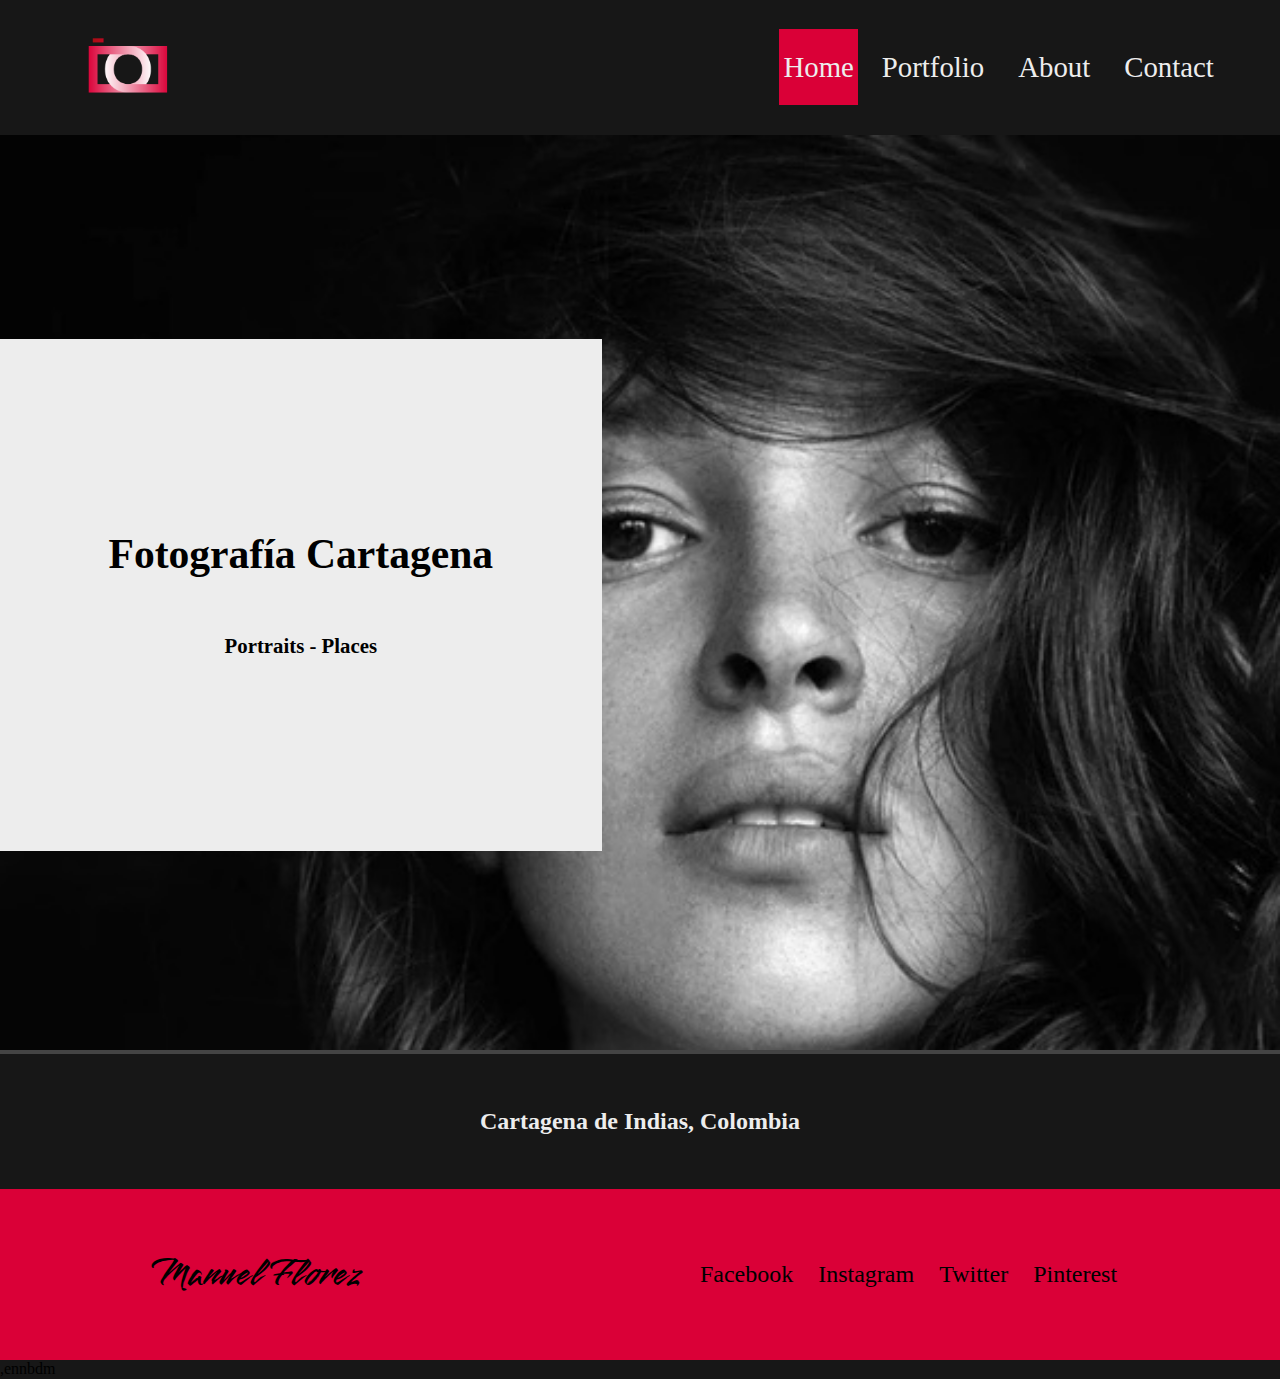
<file: index.html>
<!DOCTYPE html>
<html lang="es">
<head>
    <meta charset="UTF-8">
    <meta http-equiv="X-UA-Compatible" content="IE=edge">
    <meta name="viewport" content="width=device-width, initial-scale=1.0">
    <link rel="stylesheet" href="./styles/normalize.css">
    <link rel="stylesheet" href="./styles/style.css">
    <title>Home</title>
</head>
<body id="grid">
    <header class="border headerContainer">
        <div class="headerContainer__logo">
            <a href="#"><img src="./img/logo.png" alt="Logo"></a>
        </div>
        <nav>
            <ul>
                <li><a id="selectedPage" href="#">Home</a></li>
                <li><a href="./pages/portfolio.html">Portfolio</a></li>
                <li><a href="./pages/about.html">About</a></li>
                <li><a href="./pages/contact.html">Contact</a></li>
            </ul>
        </nav>

    </header>

    <main>
        <div class="homeContainer">
            <div class="homeContainer__image">
                <img src="./img/index.jpg" alt="">
            </div>

            <div class="homeContainer__tittle">
                <h1>Fotografía Cartagena</h1>
                <h4>Portraits - Places</h4>
            </div>
        </div>
        <div class="homeMessage">
            <h4>Cartagena de Indias, Colombia</h4>
        </div>

    </main>
    
    <footer class="border">
        <div class="footerSignature">
            <label for="">Manuel Florez</label>
        </div>
        <div class="footerSocialMedia">
            <ul>
                <li><a href=""> Facebook</a></li>
                <li><a href=""> Instagram</a></li>
                <li><a href=""> Twitter</a></li>
                <li><a href=""> Pinterest</a></li>
            </ul>
        </div>
    </footer>
</body>
</html>

,ennbdm
</file>
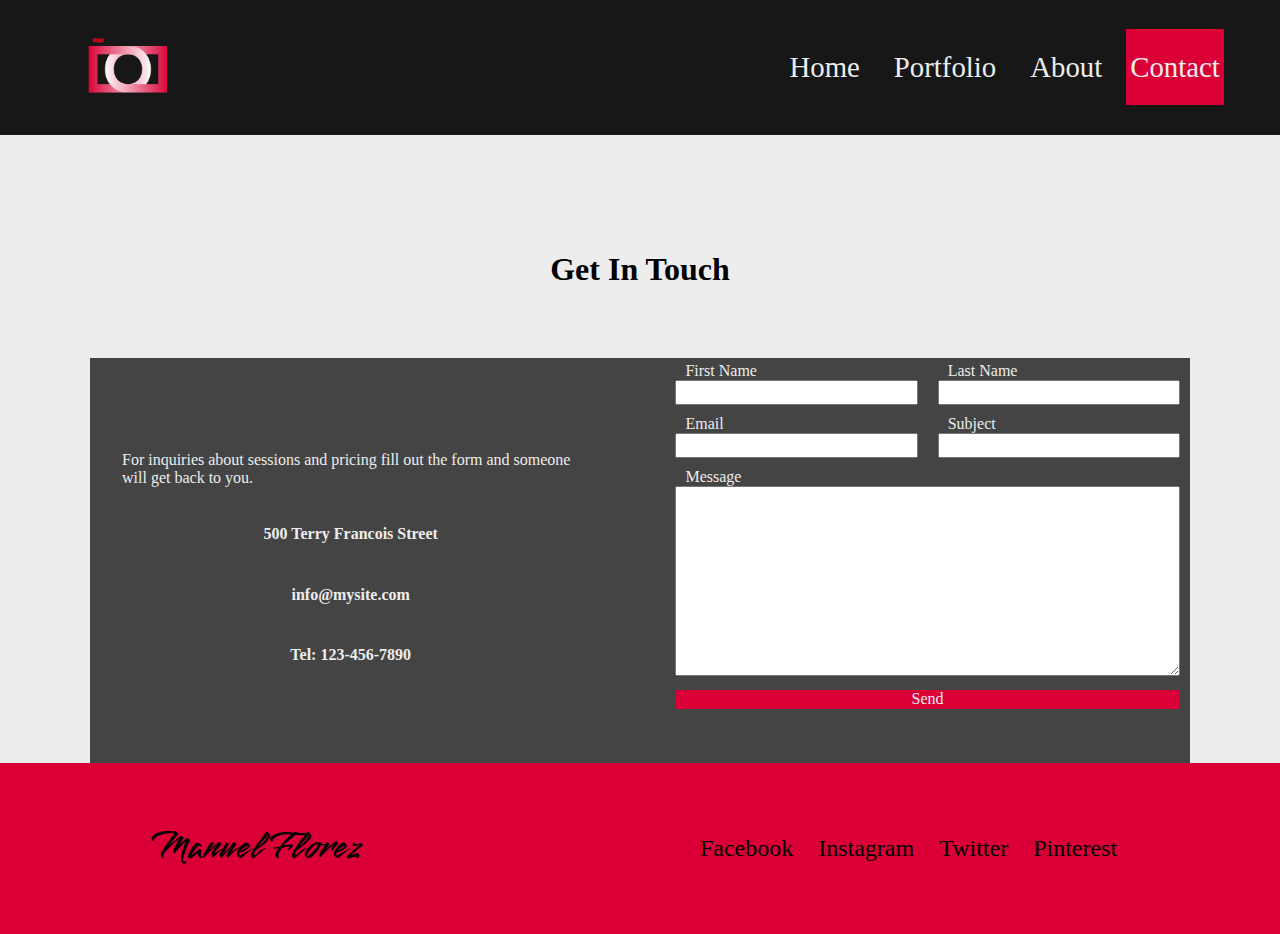
<file: pages/contact.html>
<!DOCTYPE html>
<html lang="es">
<head>
    <meta charset="UTF-8">
    <meta http-equiv="X-UA-Compatible" content="IE=edge">
    <meta name="viewport" content="width=device-width, initial-scale=1.0">
    <link rel="stylesheet" href="../styles/normalize.css">
    <link rel="stylesheet" href="../styles/style.css">
    <title>Contact</title>
</head>
<body id="grid">
    <header class="border headerContainer">
        <div class="headerContainer__logo">
            <a href="../index.html"><img src="../img/logo.png" alt="Logo"></a>
        </div>
        <nav>
            <ul>
                <li><a href="../index.html">Home</a></li>
                <li><a href="./portfolio.html">Portfolio</a></li>
                <li><a href="./about.html">About</a></li>
                <li><a id="selectedPage" href="#">Contact</a></li>
            </ul>
        </nav>
        
    </header>

    <main class="mainContact">
        
        <h1 class="contactTittle">Get In Touch</h1>
        
        <div class="contactContainer">
            <div class="contactContainer__text">
                <p>For inquiries about sessions and pricing fill out the form and someone will get back to you.</p>
                <h4>500 Terry Francois Street </h4>
                <h4>info@mysite.com</h4>
                <h4>Tel: 123-456-7890</h4>
            </div>
            <div class="contactContainer__form">
                <div class="item item1">
                    <label for="">First Name</label><br>
                    <input  type="text">
                </div>
                <div class="item item2">
                    <label for="">Last Name</label><br>
                    <input  type="text">
                </div>
                <div class="item item3">
                    <label for="">Email</label><br>
                    <input  type="email">
                    
                </div>
                <div class="item item4">
                    <label for="">Subject</label><br>
                    <input  type="text">
                </div>
                <div class="item item5">
                    <label for="">Message</label><br>
                    <textarea name="" id="" cols="30" rows="10"></textarea>
                </div>
                <div class="item item6">
                    <label for="">Send</label>
                </div>
            </div>
        </div>

    </main>

    <footer class="border">
        <div class="footerSignature">
            <label for="">Manuel Florez</label>
        </div>
        <div class="footerSocialMedia">
            <ul>
                <li><a href=""> Facebook</a></li>
                <li><a href=""> Instagram</a></li>
                <li><a href=""> Twitter</a></li>
                <li><a href=""> Pinterest</a></li>
            </ul>
        </div>
    </footer>
</body>
</html>
</file>
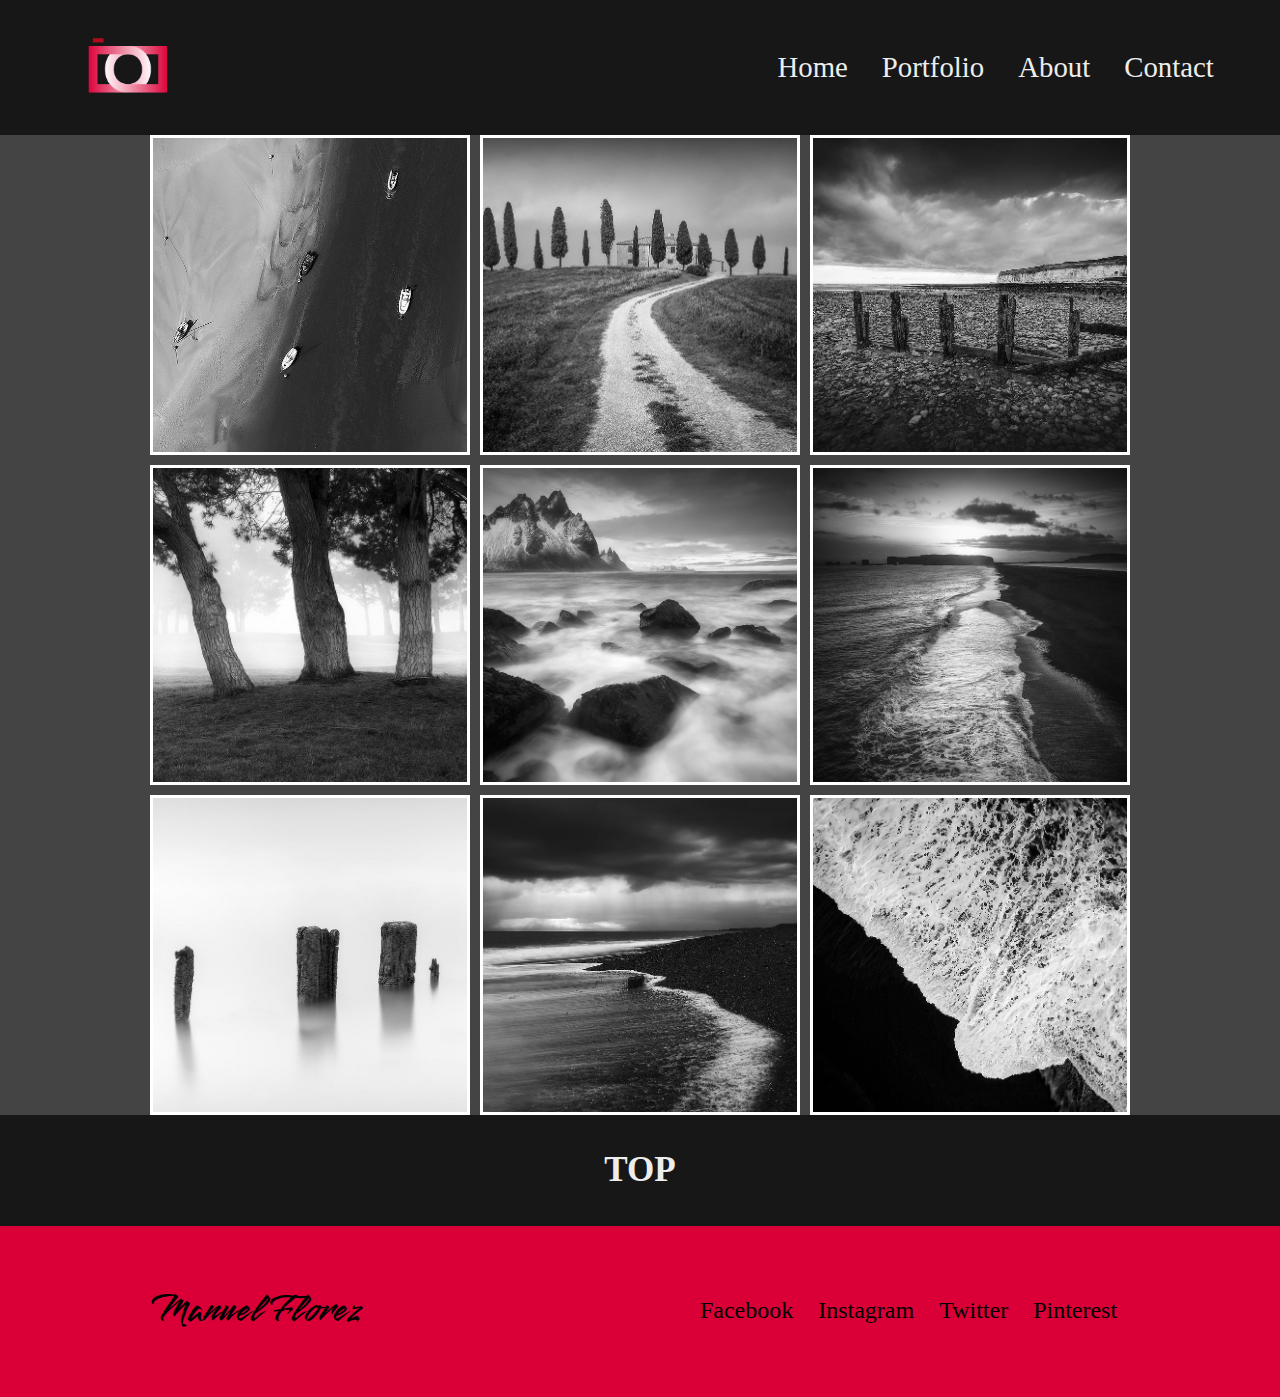
<file: pages/places.html>
<!DOCTYPE html>
<html lang="es">
<head>
    <meta charset="UTF-8">
    <meta http-equiv="X-UA-Compatible" content="IE=edge">
    <meta name="viewport" content="width=device-width, initial-scale=1.0">
    <link rel="stylesheet" href="../styles/normalize.css">
    <link rel="stylesheet" href="../styles/style.css">
    <title>Places</title>
</head>
<body id="grid">
    <header class="border headerContainer">

        <div class="headerContainer__logo">
            <a href="../index.html"><img src="../img/logo.png" alt="Logo"></a>
        </div>

        <nav>
            <ul>
                <li><a href="../index.html">Home</a></li>
                <li><a href="./portfolio.html">Portfolio</a></li>
                <li><a href="./about.html">About</a></li>
                <li><a href="./contact.html">Contact</a></li>
            </ul>
        </nav>
    </header>

    <main class="border">
        <div class="placesGaleryContainer">
            <div class="placesGaleryContainer__img">
                <div class="image image1"></div>
                <div class="image image2"></div>
                <div class="image image3"></div>
                <div class="image image4"></div>
                <div class="image image5"></div>
                <div class="image image6"></div>
                <div class="image image7"></div>
                <div class="image image8"></div>
                <div class="image image9"></div>
            </div>
        </div>
        <div class="placesBottonTop">
            <a href="#"><h3>TOP</h3></a>
        </div>
    </main>
    
    <footer class="border">
        <div class="footerSignature">
            <label for="">Manuel Florez</label>
        </div>
        <div class="footerSocialMedia">
            <ul>
                <li><a href=""> Facebook</a></li>
                <li><a href=""> Instagram</a></li>
                <li><a href=""> Twitter</a></li>
                <li><a href=""> Pinterest</a></li>
            </ul>
        </div>
    </footer>
</body>
</html>
</file>
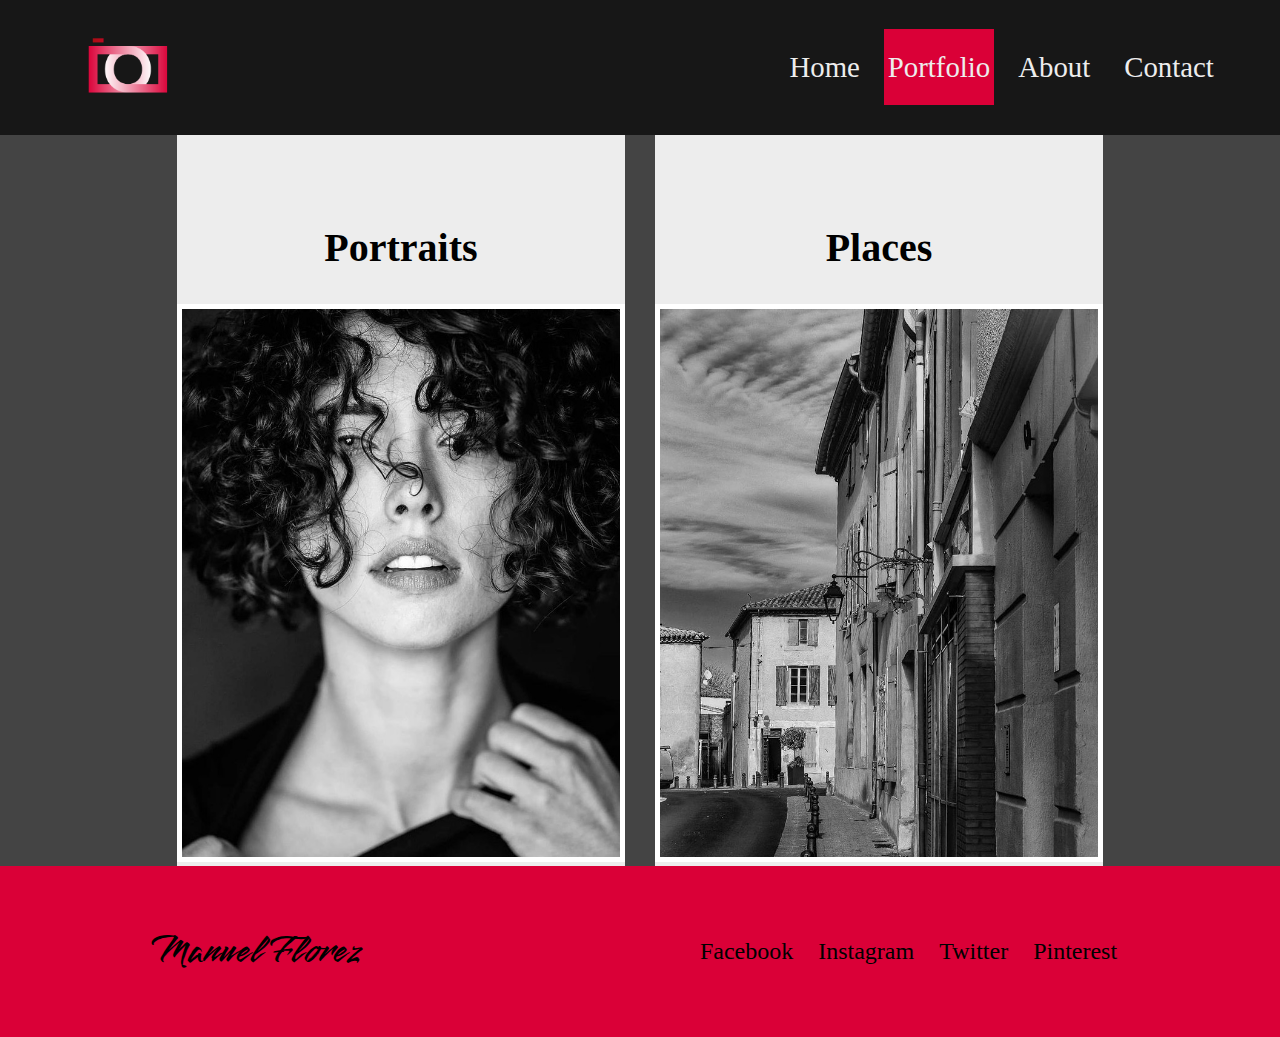
<file: pages/portfolio.html>
<!DOCTYPE html>
<html lang="es">
<head>
    <meta charset="UTF-8">
    <meta http-equiv="X-UA-Compatible" content="IE=edge">
    <meta name="viewport" content="width=device-width, initial-scale=1.0">
    <link rel="stylesheet" href="../styles/normalize.css">
    <link rel="stylesheet" href="../styles/style.css">
    <title>Portfolio</title>
</head>
<body id="grid">
    <header class="headerContainer">
        <div class="headerContainer__logo">
            <a href="../index.html"><img src="../img/logo.png" alt="Logo"></a>
        </div>
        <nav>
            <ul>
                <li><a href="../index.html">Home</a></li>
                <li><a id="selectedPage" href="#">Portfolio</a></li>
                <li><a href="./about.html">About</a></li>
                <li><a href="./contact.html">Contact</a></li>
            </ul>
        </nav>

    </header>

    <main>
        <div class="portfolioContainer">

            <div class="mainPortraitContainer">
                <h2>Portraits</h2>
                <a href="./portraits.html">
                    <img src="../img/portraits.jpg" alt="">
                </a>
            </div>
            
            <div class="mainPlaceContainer">
                <h2>Places</h2>
                <a href="./places.html">
                    <img src="../img/places.jpg" alt="">
                </a>
            </div>
        </div>
    </main>

    <footer>
        <div class="footerSignature">
            <label for="">Manuel Florez</label>
        </div>
        <div class="footerSocialMedia">
            <ul>
                <li><a href=""> Facebook</a></li>
                <li><a href=""> Instagram</a></li>
                <li><a href=""> Twitter</a></li>
                <li><a href=""> Pinterest</a></li>
            </ul>
        </div>
    </footer>
</body>
</html>
</file>
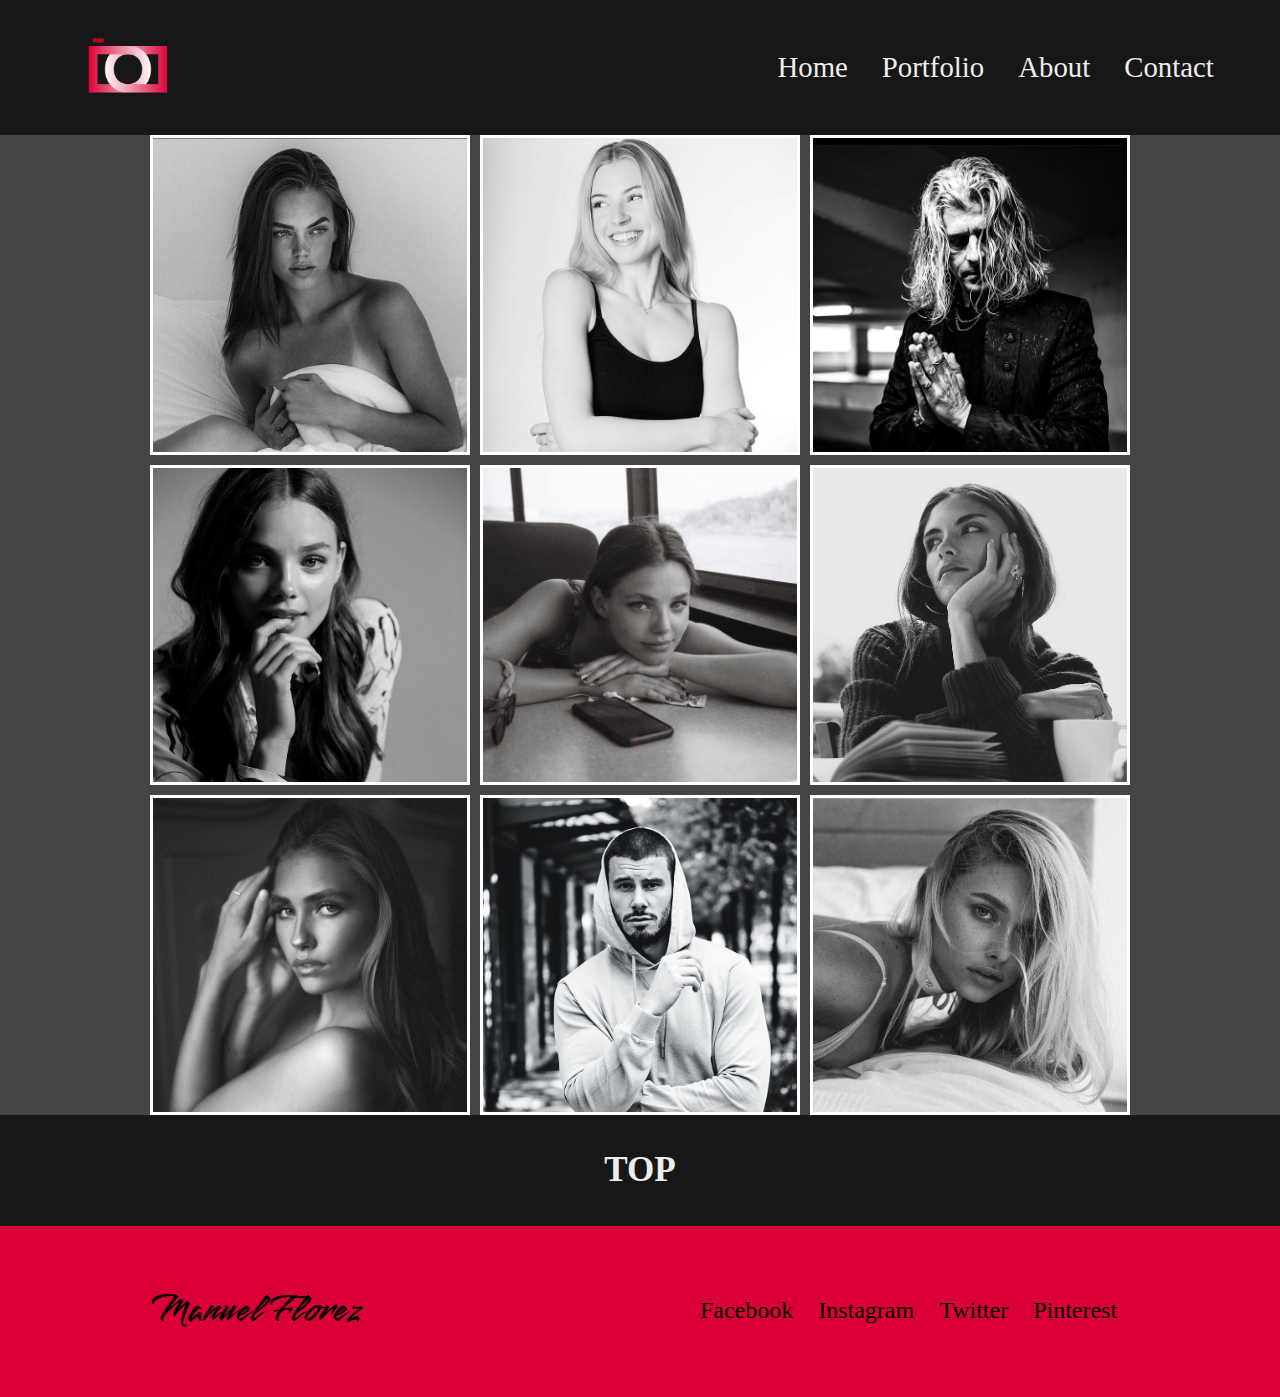
<file: pages/portraits.html>
<!DOCTYPE html>
<html lang="es">
<head>
    <meta charset="UTF-8">
    <meta http-equiv="X-UA-Compatible" content="IE=edge">
    <meta name="viewport" content="width=device-width, initial-scale=1.0">
    <link rel="stylesheet" href="../styles/normalize.css">
    <link rel="stylesheet" href="../styles/style.css">
    <title>Portraits</title>
</head>
<body id="grid">
    <header class="border headerContainer">
        <div class="headerContainer__logo">
            <a href="../index.html"><img src="../img/logo.png" alt="Logo"></a>
        </div>
        <nav>
            <ul>
                <li><a href="../index.html">Home</a></li>
                <li><a href="./portfolio.html">Portfolio</a></li>
                <li><a href="./about.html">About</a></li>
                <li><a href="./contact.html">Contact</a></li>
            </ul>
        </nav>

    </header>

    <main class="border">
        <div class="portraitGaleryContainer">
            <div class="portraitGaleryContainer__img">
                <div class="image image1"></div>
                <div class="image image2"></div>
                <div class="image image3"></div>
                <div class="image image4"></div>
                <div class="image image5"></div>
                <div class="image image6"></div>
                <div class="image image7"></div>
                <div class="image image8"></div>
                <div class="image image9"></div>
            </div>
            
        </div>
        <div class="portraitBottonTop">
            <a href="#"><h3>TOP</h3></a>
        </div>
    </main>

    <footer class="border">
        <div class="footerSignature">
            <label for="">Manuel Florez</label>
        </div>
        <div class="footerSocialMedia">
            <ul>
                <li><a href=""> Facebook</a></li>
                <li><a href=""> Instagram</a></li>
                <li><a href=""> Twitter</a></li>
                <li><a href=""> Pinterest</a></li>
            </ul>
        </div>
    </footer>
</body>
</html>
</file>
<file: styles/style.css>
@import url('https://fonts.googleapis.com/css2?family=Old+Standard+TT&family=Smooch&display=swap');
*{
    box-sizing: border-box;
    font-family: 'Old Standard TT', serif;
}

body{
    background-color: #171717;
    overflow-x: hidden;
}

#grid{
    display: grid;
    grid-template-rows: 15vh auto 19vh;
}
/*_______________________________--------________________________________*/
/* ----+++++_____________________ HEADER ______________________+++++---- */
/*_______________________________--------________________________________*/
.headerContainer{
    background-color: #171717;
    width: 100vw;
    height: 15vh;
    display: flex;
    flex-direction: column-reverse;   
}
.headerContainer__logo{
    display: flex;
    align-items: center;
    width: 7.5vh;
    height: 7.5vh;
    margin: auto;
}
.headerContainer__logo a img{
    width: 100%;
}
nav{
    width: 100%;
    height: auto;
    display: flex;
    align-items: center;
    justify-content: center;
}
nav ul{
    margin-right: 20px;
}

nav ul li{
    display: inline-block;
}
nav ul li a{
    text-decoration: none;
    color: #EDEDED;
    padding: 9px;
    font-size: 1em;
}
#selectedPage{
    background-color: #DA0037;
    padding: 22px 4px 22px 4px;
}

/*_______________________________--------________________________________*/
/* ----+++++______________________ MAIN ______________________+++++---- */
/*_______________________________--------________________________________*/
main{
    display: flex;
    flex-direction: column;
}
.homeContainer{
    background-color: #444444;
    display: flex;
    flex-direction: column;
    justify-content: center;
}
.homeContainer__image img{
    width: 100vw;
}
.homeContainer__tittle{
    background-color: #EDEDED;
    width: 100vw;
    height: 30vh;
    display: flex;
    justify-content: center;
    align-items: center;
    flex-direction: column;
}
.homeMessage{
    color: #EDEDED;
    height: 10vh;
    display: flex;
    align-items: center;
    justify-content: center;
}
/*_______________________________----- main portfolio ----________________________________*/
.portfolioContainer{
    background-color: #444444;
    display: flex;
    flex-direction: column;
    justify-content: center;
    align-items: center;
}
.mainPortraitContainer{
    background-color: #EDEDED;
    width: 97%;
    display: flex;
    justify-content: center;
    align-items: center;
    flex-direction: column;
}
.mainPortraitContainer img{
    width: 100%;
    border: solid white 5px;
}
.mainPortraitContainer img:hover{
    filter: blur(2px);
}
.mainPlaceContainer{
    background-color: #EDEDED;
    width: 97%;
    display: flex;
    justify-content: center;
    align-items: center;
    flex-direction: column;
}
.mainPlaceContainer img{
    border: solid white 5px;
    width: 100%;
}
.mainPlaceContainer img:hover{
    filter:blur(2px)
}
/*_______________________________----- main about ----________________________________*/

.mainTittle{
    background-color: #444444;
    width: 100vw;
    height: 25vh;
    display: flex;
    justify-content: center;
    align-items: center;
}

.mainContainer{
    background-color: #EDEDED;
    width: 100vw;
    display: flex;
    justify-content: center;
    align-items: center;
    flex-direction: column;
    
}
.mainContainer__text{
    width: 80vw;
    text-align: justify;
}
.mainContainer__img{
    width: auto;
}
.mainContainer__img img{
    width: 100vw;
}
.mainComent{
    background-color: #444444;
    color: #EDEDED;
    text-align: justify;
    display: flex;
    justify-content: center;
}
.mainComent p{
    width: 80vw;
}



/*_______________________________----- main contact ----________________________________*/
.mainContact{
    background-color: #EDEDED;
}
.contactTittle{
    text-align: center;
    padding-top: 5vh;
}
.contactContainer{
    background-color: #444444;
    display: flex;
    align-items: center;
    flex-direction: column;
}
.contactContainer__text{
    color: #EDEDED;
    font-size: 1em;
    width: 90%;
    padding: 2em;
}
.contactContainer__form{
    width: 90%;
    display: grid;
    grid-template-areas: 
    "item1"
    "item2"
    "item3"
    "item4"
    "item5"
    "item6";
    gap: 10px;
    margin-bottom: 5vh;
}
.item{
    color: #EDEDED;
    width: 100%;
}
.item input{
    width: 96%;
}
.item label{
    padding: 10px;
}
.item1{
    grid-area: item1;
}
.item2{
    grid-area: item2;
}
.item3{
    grid-area: item3;
}
.item4{
    grid-area: item4;
}
.item5{
    grid-area: item5;
}
.item5 textarea{
    width: 98%;
}
.item6{
    grid-area: item6;
    width: 98%;
    background-color: #DA0037;
    text-align: center;
    margin-bottom: 5px;
}


/*_______________________________----- main portraits ----________________________________*/
.portraitGaleryContainer{
    background-color: #444444;
    width: 100vw;
    display: flex;
    justify-content: center;
}
.portraitGaleryContainer__img{
    width: 90vw;
    display: flex;
    gap: 10px;
    justify-content: center;
    align-items: center;
    flex-direction: column;
}
.portraitGaleryContainer__img .image{
    width: 80vw;
    height: 80vw;
    border: white 3px solid;
}
.portraitGaleryContainer__img .image1{
    background-image: url(../img/IMG_1.jpg);
    background-position: center;
    background-size: cover;
}
.portraitGaleryContainer__img .image2{
    background-image: url(../img/IMG_9.jpg);
    background-position: center;
    background-size: cover;
}
.portraitGaleryContainer__img .image3{
    background-image: url(../img/IMG_1.jpg);
    background-position: center;
    background-size: cover;
}
.portraitGaleryContainer__img .image3{
    background-image: url(../img/IMG_2.jpg);
    background-position: center;
    background-size: cover;
}
.portraitGaleryContainer__img .image4{
    background-image: url(../img/IMG_3.jpg);
    background-position: center;
    background-size: cover;
}
.portraitGaleryContainer__img .image5{
    background-image: url(../img/IMG_4.jpg);
    background-position: center;
    background-size: cover;
}
.portraitGaleryContainer__img .image6{
    background-image: url(../img/IMG_5.jpg);
    background-position: center;
    background-size: cover;
}
.portraitGaleryContainer__img .image7{
    background-image: url(../img/IMG_6.jpg);
    background-position: center;
    background-size: cover;
}
.portraitGaleryContainer__img .image8{
    background-image: url(../img/IMG_7.jpg);
    background-position: center;
    background-size: cover;
}
.portraitGaleryContainer__img .image9{
    background-image: url(../img/IMG_8.jpg);
    background-position: center;
    background-size: cover;
}
.portraitBottonTop{
    text-align: center;
}
.portraitBottonTop a{
    text-decoration: none;
    font-size: 30px;
    color: #EDEDED;
}




/*_______________________________----- main places ----________________________________*/
.placesGaleryContainer{
    background-color: #444444;
    width: 100vw;
    display: flex;
    justify-content: center;
}
.placesGaleryContainer__img{
    width: 90vw;
    display: flex;
    gap: 10px;
    justify-content: center;
    align-items: center;
    flex-direction: column;
}
.placesGaleryContainer__img .image{
    width: 80vw;
    height: 80vw;
    border: white 3px solid;
}
.placesGaleryContainer__img .image1{
    background-image: url(../img/IMG_\ a.jpg);
    background-position: center;
    background-size: cover;
}
.placesGaleryContainer__img .image2{
    background-image: url(../img/IMG_\ b.jpg);
    background-position: center;
    background-size: cover;
}
.placesGaleryContainer__img .image3{
    background-image: url(../img/IMG_\ c.jpg);
    background-position: center;
    background-size: cover;
}
.placesGaleryContainer__img .image4{
    background-image: url(../img/IMG_\ d.jpg);
    background-position: center;
    background-size: cover;
}
.placesGaleryContainer__img .image5{
    background-image: url(../img/IMG_\ e.jpg);
    background-position: center;
    background-size: cover;
}
.placesGaleryContainer__img .image6{
    background-image: url(../img/IMG_\ f.jpg);
    background-position: center;
    background-size: cover;
}
.placesGaleryContainer__img .image7{
    background-image: url(../img/IMG_\ g.jpg);
    background-position: center;
    background-size: cover;
}
.placesGaleryContainer__img .image8{
    background-image: url(../img/IMG_\ h.jpg);
    background-position: center;
    background-size: cover;
}
.placesGaleryContainer__img .image9{
    background-image: url(../img/IMG_\ i.jpg);
    background-position: center;
    background-size: cover;
}
.placesBottonTop{
    text-align: center;
}
.placesBottonTop a{
    color: #EDEDED;
    font-size: 30px;
    text-decoration: none;

}



/*_______________________________--------________________________________*/
/* ----+++++_____________________ FOOTER ______________________+++++---- */
/*_______________________________--------________________________________*/
footer{
    background-color: #DA0037;
    display: flex;
    flex-direction: column;
    
}
.footerSignature{
    width: 100;
    padding: 20px;
    display: flex;
    justify-content: center;
    align-items: center;
}
.footerSignature label{
    font-size: 2em;
    font-family: 'Smooch', cursive;
}
.footerSocialMedia{
    width: 100%;
    height: 100%;
    display: flex;
    justify-content: center;
    align-items: center;
}

.footerSocialMedia li{
    display: inline;
    padding-right: 20px;
}
.footerSocialMedia ul li a{
    color: black;
    text-decoration: none;
    font-size: 1em;
}

/*_______________________________xxxxxxxxxxxxx________________________________*/
/* ----+++++_____________________ MEDIA QUERY ______________________+++++---- */
/*_______________________________xxxxxxxxxxxxx________________________________*/


@media (min-width: 558px) {
    /*_______________________________xxxxxxx HEADER 558px IPAD xxxxxx________________________________*/
    #grid{
        display: grid;
        grid-template-rows: 15vh auto 19vh;
    }
    .headerContainer{
        flex-direction: row;
    }
    
    .headerContainer__logo{
        width: 100px;
        height: 100px;
        display: flex;
        justify-content: center;
        align-items: center;
    }   
    .headerContainer__logo a img{
        width: 100%;
        height: auto;
    }
    nav{
        width: 80vw;
        justify-content: flex-end;
    }
    nav ul li a{
        font-size: 1.3em;
    }
    /*_______________________________xxxxxx FOOTER 558px IPAD xxxxxxx________________________________*/
    footer{
        flex-direction: row;
    }
    .footerSignature{
        width: 40%;
    }
    .footerSignature label{
        font-size: 1.8em;
    }
    .footerSocialMedia{
        width: 60%;
        height: 100%;
    }
    .footerSocialMedia li{
        padding-right: 7px;
        margin: 3px;
    }
    .footerSocialMedia ul li a{
        font-size: 1em;
    }
    /*_______________________________xxxxxx MAIN HOME 558px IPAD xxxxxxx________________________________*/

    .homeContainer{
        flex-direction: row-reverse;
        justify-content: left;
    }
    
    .homeContainer__image{
        width: 60vw;
    }
    .homeContainer__tittle{
        width: 45vw;
        height: 40vw;
        position: absolute;
        align-self: center;
        font-size: 0.8em;
    }
    .homeMessage{
        height: 15vh;
        font-size: 1.5em;
    }
    /*_______________________________xxxxxx MAIN PORTFOLIO 558px IPAD xxxxxxx_____________________________*/
    .portfolioContainer{

        height: auto;
        flex-direction: row;
        gap: 10px;
    }
    .mainPortraitContainer{
        width: 47vw;
    }
    .mainPortraitContainer h2{
        font-size: 2em;
        margin-top: 5vh;
    }
    .mainPlaceContainer{
        width: 47vw;
    }
    .mainPlaceContainer h2{
        font-size: 2em;
        margin-top: 5vh;
    }
    /*_______________________________xxxxxx MAIN ABOUT 558px IPAD xxxxxxx_____________________________*/
    .mainContainer{
        flex-direction: row;
        gap: 30px;
    }
    .mainTittle{
        font-size: 2em;
    }
    .mainContainer__text{
        width: 30vw;
    }
    .mainContainer__img{
        width: 50vw;
    }
    .mainContainer__img img{
        height: auto;
        width: 100%;
    }
    /*_______________________________xxxxxx MAIN CONTACT 558px IPAD xxxxxxx________________________________*/
    .contactContainer{
        flex-direction: row;
        gap: 5vw;
        justify-content: center;
    }
    .contactContainer__text{
        width: 45vw;
        height: 45vh;
        display: flex;
        flex-direction: column;
        justify-content: center;
        align-items: center;
    }
    .contactContainer__form{
        width: 45vw;
        grid-template-areas:
        "item1 item2"
        "item3 item4"
        "item5 item5"
        "item6 item6";
    }
    
    .contactTittle{
        height: 20vh;
        display: flex;
        justify-content: center;
        align-items: center;
    }


    
    
    
    
    
    /*_______________________________xxxxxx MAIN PORTRAITS 558px IPAD xxxxxxx________________________________*/
    .portraitGaleryContainer__img{
        flex-direction: initial;
        flex-wrap: wrap;
        
    }
    .portraitGaleryContainer__img .image{
        width: 40vw;
        height: 40vw;
    }
    /*_______________________________xxxxxx MAIN PLACES 558px IPAD xxxxxxx________________________________*/
    .placesGaleryContainer__img{
        flex-direction: initial;
        flex-wrap: wrap;
        
    }
    .placesGaleryContainer__img .image{
        width: 40vw;
        height: 40vw;
    }
}




@media (min-width: 1081px) {
    /*_______________________________xxxxxxx HEADER 1081px DESKTOP xxxxxx________________________________*/
    .headerContainer__logo{
        width: 100px;
        height: 100px;
    }
    .headerContainer nav ul{
        margin-right: 5%;
    }
    nav ul li a{
        font-size: 1.8em;
        padding: 10px;
    }
    nav ul li{
        margin: 5px;
    }
    /*_______________________________xxxxxx FOOTER 1081px DESKTOP xxxxxxx________________________________*/
    .footerSignature label{
        font-size: 2.5em;
    }
    .footerSocialMedia li{
        padding-right: 15px;
    }
    .footerSocialMedia ul li a{
        font-size: 1.5em;
    }

    /*_______________________________xxxxxx MAIN HOME 1081px DESKTOP xxxxxxx________________________________*/
    .homeContainer__image{
        width: 50vw;
    }
    .homeContainer__tittle{
        width: 47vw;
        font-size: 1.3em;
    }
    /*_______________________________xxxxxx MAIN PORTFOLIO 1081px DESKTOP xxxxxxx_____________________________*/
    .portfolioContainer{
        height: auto;
        gap: 30px;
    }
    .mainPortraitContainer{
        width: 35vw;
    }
    .mainPortraitContainer h2{
        margin-top: 10vh;
        font-size: 2.5em;
    }
    .mainPlaceContainer{
        width: 35vw;
    }
    .mainPlaceContainer h2{
        margin-top: 10vh;
        font-size: 2.5em;
    }
    /*_______________________________xxxxxx MAIN ABOUT 1081px DESKTOP xxxxxxx_____________________________*/
    .mainContainer__text{
        width: 45vw;
        font-size: 20px;
    }
    /*_______________________________xxxxxx MAIN CONTACT 1081px DESKTOP xxxxxxx_____________________________*/
    .mainContact{
        display: flex;
        align-items: center;
        justify-content: center;
        flex-direction: column;
    }
    .contactContainer{
        width: 1100px;
    }
    .contactTittle{
        width: 100vw;
    }


    /*_______________________________xxxxxx MAIN PORTRAITS 1081px xxxxxxx________________________________*/
    
    .portraitGaleryContainer__img .image{
        width: 25vw;
        height: 25vw;
    }
    /*_______________________________xxxxxx MAIN PLACES 1081px xxxxxxx________________________________*/
    
    .placesGaleryContainer__img .image{
        width: 25vw;
        height: 25vw;
    }
    
}
</file>
